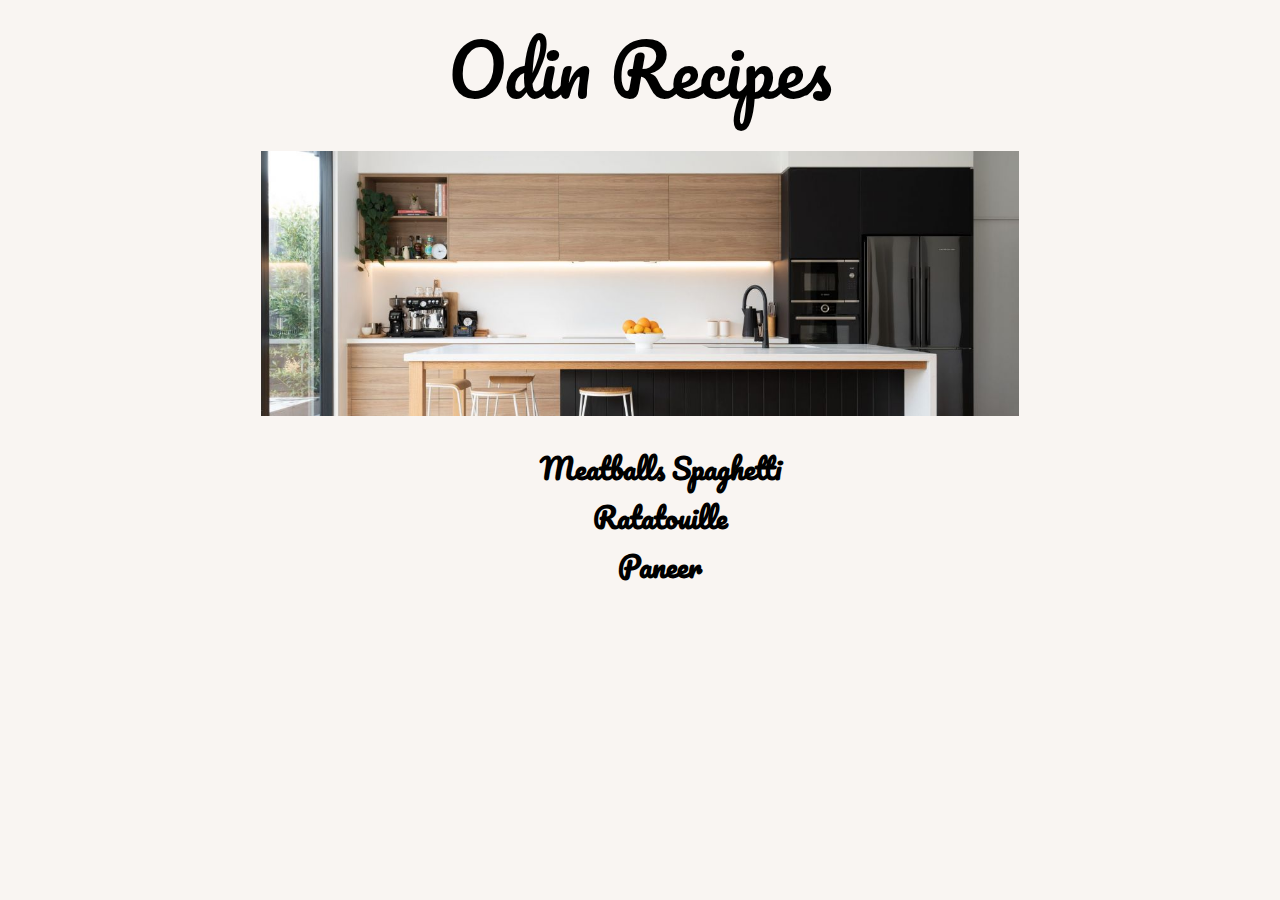
<file: odin-recipes/index.html>
<!DOCTYPE html>
<html lang="en">
  <head>
    <meta charset="UTF-8" />
    <meta name="viewport" content="width=device-width, initial-scale=1.0" />
    <link rel="preconnect" href="https://fonts.googleapis.com" />
    <link rel="preconnect" href="https://fonts.gstatic.com" crossorigin />
    <link
      href="https://fonts.googleapis.com/css2?family=Pacifico&display=swap"
      rel="stylesheet"
    />
    <link rel="preconnect" href="https://fonts.googleapis.com" />
    <link rel="preconnect" href="https://fonts.gstatic.com" crossorigin />
    <link
      href="https://fonts.googleapis.com/css2?family=Pacifico&display=swap"
      rel="stylesheet"
    />
    <title>odin-recipes</title>
    <link rel="stylesheet" href="./style.css" />
  </head>
  <body>
    <h1>Odin Recipes</h1>
    <div class="image">
      <img src="./images/kitchen.jpg" alt="A modern kitchen" />
    </div>
    <ul>
      <li>
        <a href="./recipes/meatballs-spaghetti.html">Meatballs Spaghetti</a>
      </li>
      <li>
        <a href="./recipes/ratatouille.html">Ratatouille</a>
      </li>
      <li>
        <a href="./recipes/paneer.html">Paneer</a>
      </li>
    </ul>
  </body>
</html>
</file>
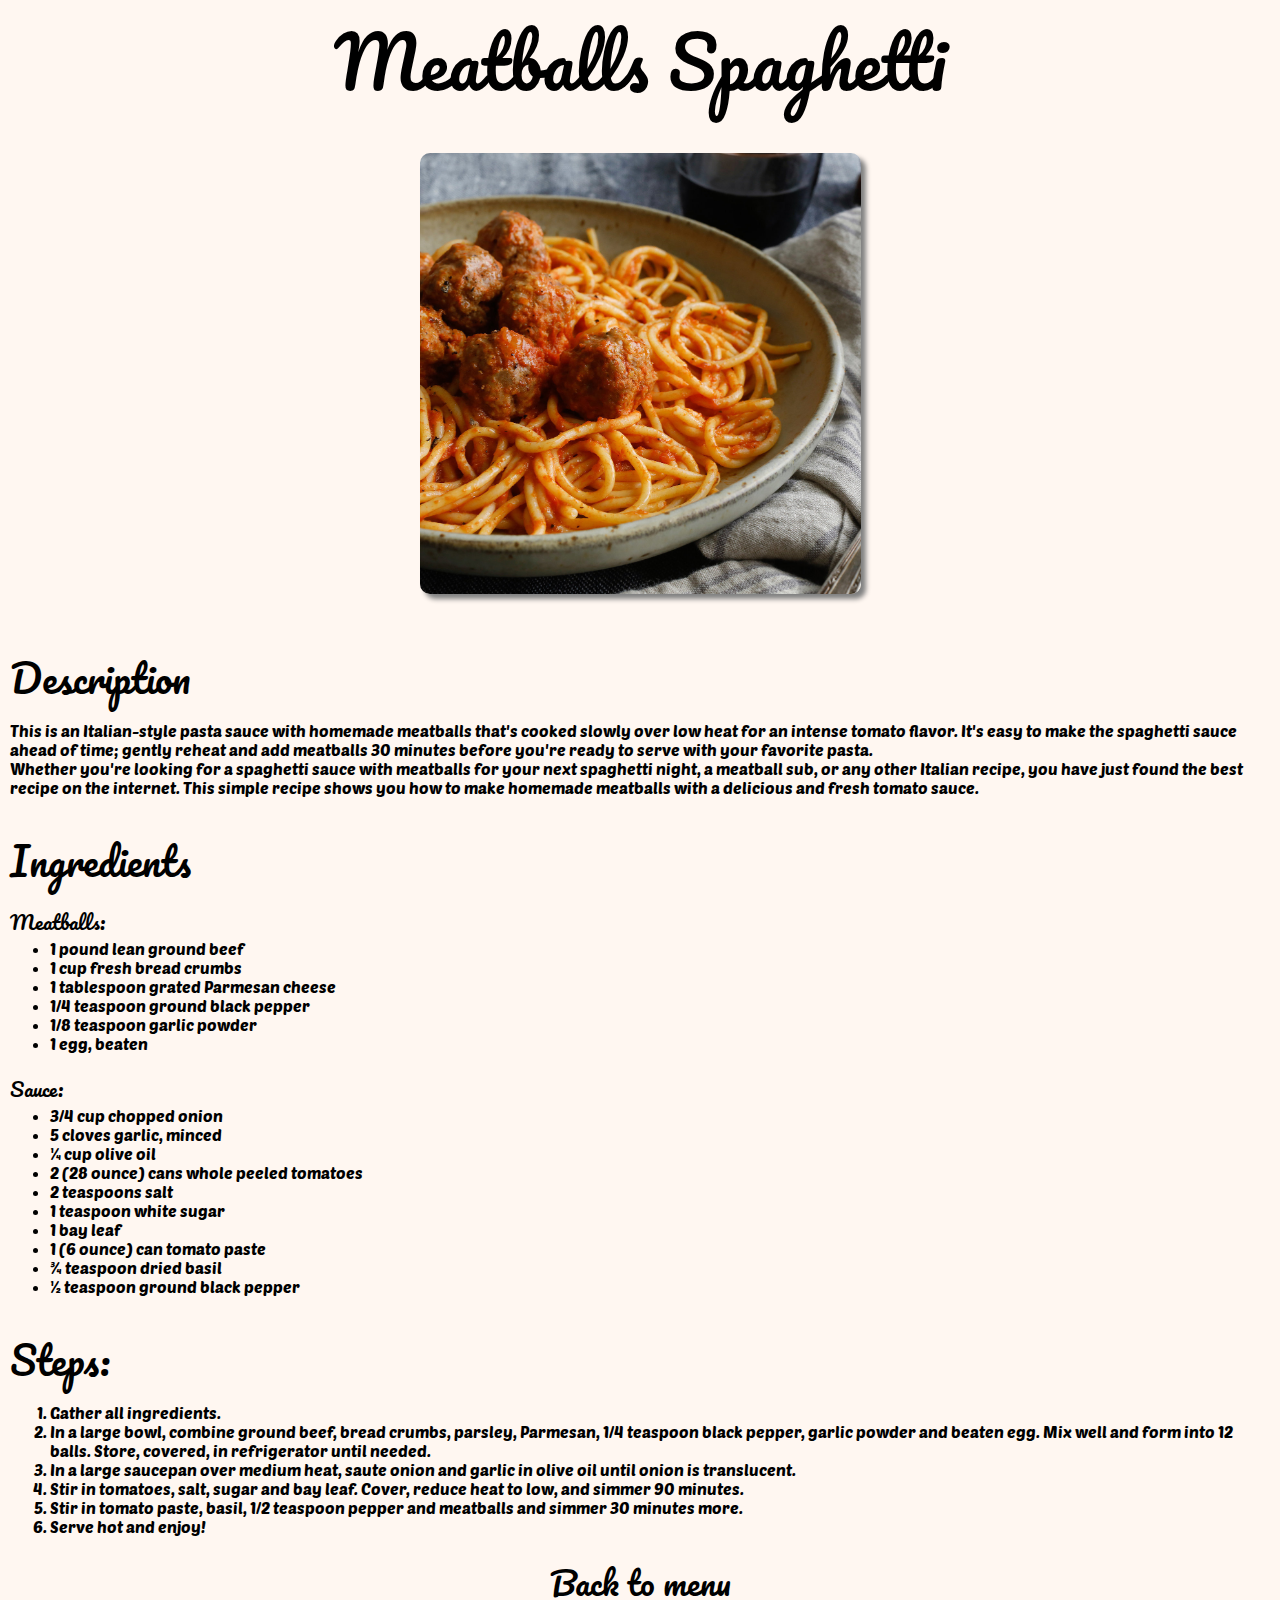
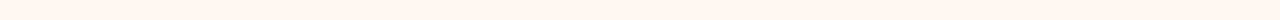
<file: odin-recipes/recipes/meatballs-spaghetti.html>
<!DOCTYPE html>
<html lang="en">
  <head>
    <meta charset="UTF-8" />
    <meta name="viewport" content="width=device-width, initial-scale=1.0" />
    <link rel="preconnect" href="https://fonts.googleapis.com" />
    <link rel="preconnect" href="https://fonts.gstatic.com" crossorigin />
    <link
      href="https://fonts.googleapis.com/css2?family=Pacifico&display=swap"
      rel="stylesheet"
    />
    <link rel="preconnect" href="https://fonts.googleapis.com" />
    <link rel="preconnect" href="https://fonts.gstatic.com" crossorigin />
    <link
      href="https://fonts.googleapis.com/css2?family=Pacifico&display=swap"
      rel="stylesheet"
    />
    <link rel="preconnect" href="https://fonts.googleapis.com" />
    <link rel="preconnect" href="https://fonts.gstatic.com" crossorigin />
    <link
      href="https://fonts.googleapis.com/css2?family=Poetsen+One&display=swap"
      rel="stylesheet"
    />
    <title>Meatballs Spaghetti</title>
    <link rel="stylesheet" href="../styles/meatballs.css" />
  </head>
  <body>
    <div class="header">
      <h3><a href="../index.html">Meatballs Spaghetti</a></h3>
    </div>
    <div class="image">
      <img
        src="../images/meatballs-final.jpg"
        alt="A delicious looking spaghetti with meatballs dish"
        width="600"
      />
    </div>

    <h4>Description</h4>
    <p>
      This is an Italian-style pasta sauce with homemade meatballs that's cooked
      slowly over low heat for an intense tomato flavor. It's easy to make the
      spaghetti sauce ahead of time; gently reheat and add meatballs 30 minutes
      before you're ready to serve with your favorite pasta.
    </p>
    <p class="paragraph-margin">
      Whether you're looking for a spaghetti sauce with meatballs for your next
      spaghetti night, a meatball sub, or any other Italian recipe, you have
      just found the best recipe on the internet. This simple recipe shows you
      how to make homemade meatballs with a delicious and fresh tomato sauce.
    </p>
    <h4>Ingredients</h4>
    <h5>Meatballs:</h5>
    <ul>
      <li>1 pound lean ground beef</li>
      <li>1 cup fresh bread crumbs</li>
      <li>1 tablespoon grated Parmesan cheese</li>
      <li>1/4 teaspoon ground black pepper</li>
      <li>1/8 teaspoon garlic powder</li>
      <li>1 egg, beaten</li>
    </ul>
    <br />
    <h5>Sauce:</h5>
    <ul>
      <li>3/4 cup chopped onion</li>
      <li>5 cloves garlic, minced</li>
      <li>¼ cup olive oil</li>
      <li>2 (28 ounce) cans whole peeled tomatoes</li>
      <li>2 teaspoons salt</li>
      <li>1 teaspoon white sugar</li>
      <li>1 bay leaf</li>
      <li>1 (6 ounce) can tomato paste</li>
      <li>¾ teaspoon dried basil</li>
      <li>½ teaspoon ground black pepper</li>
    </ul>
    <h4 class="margin-top font-size">Steps:</h4>
    <ol>
      <li>Gather all ingredients.</li>
      <li>
        In a large bowl, combine ground beef, bread crumbs, parsley, Parmesan,
        1/4 teaspoon black pepper, garlic powder and beaten egg. Mix well and
        form into 12 balls. Store, covered, in refrigerator until needed.
      </li>
      <li>
        In a large saucepan over medium heat, saute onion and garlic in olive
        oil until onion is translucent.
      </li>
      <li>
        Stir in tomatoes, salt, sugar and bay leaf. Cover, reduce heat to low,
        and simmer 90 minutes.
      </li>
      <li>
        Stir in tomato paste, basil, 1/2 teaspoon pepper and meatballs and
        simmer 30 minutes more.
      </li>
      <li>Serve hot and enjoy!</li>
    </ol>
    <br />
    <div class="back">
      <h4><a href="../index.html">Back to menu</a></h4>
    </div>
  </body>
</html>
</file>
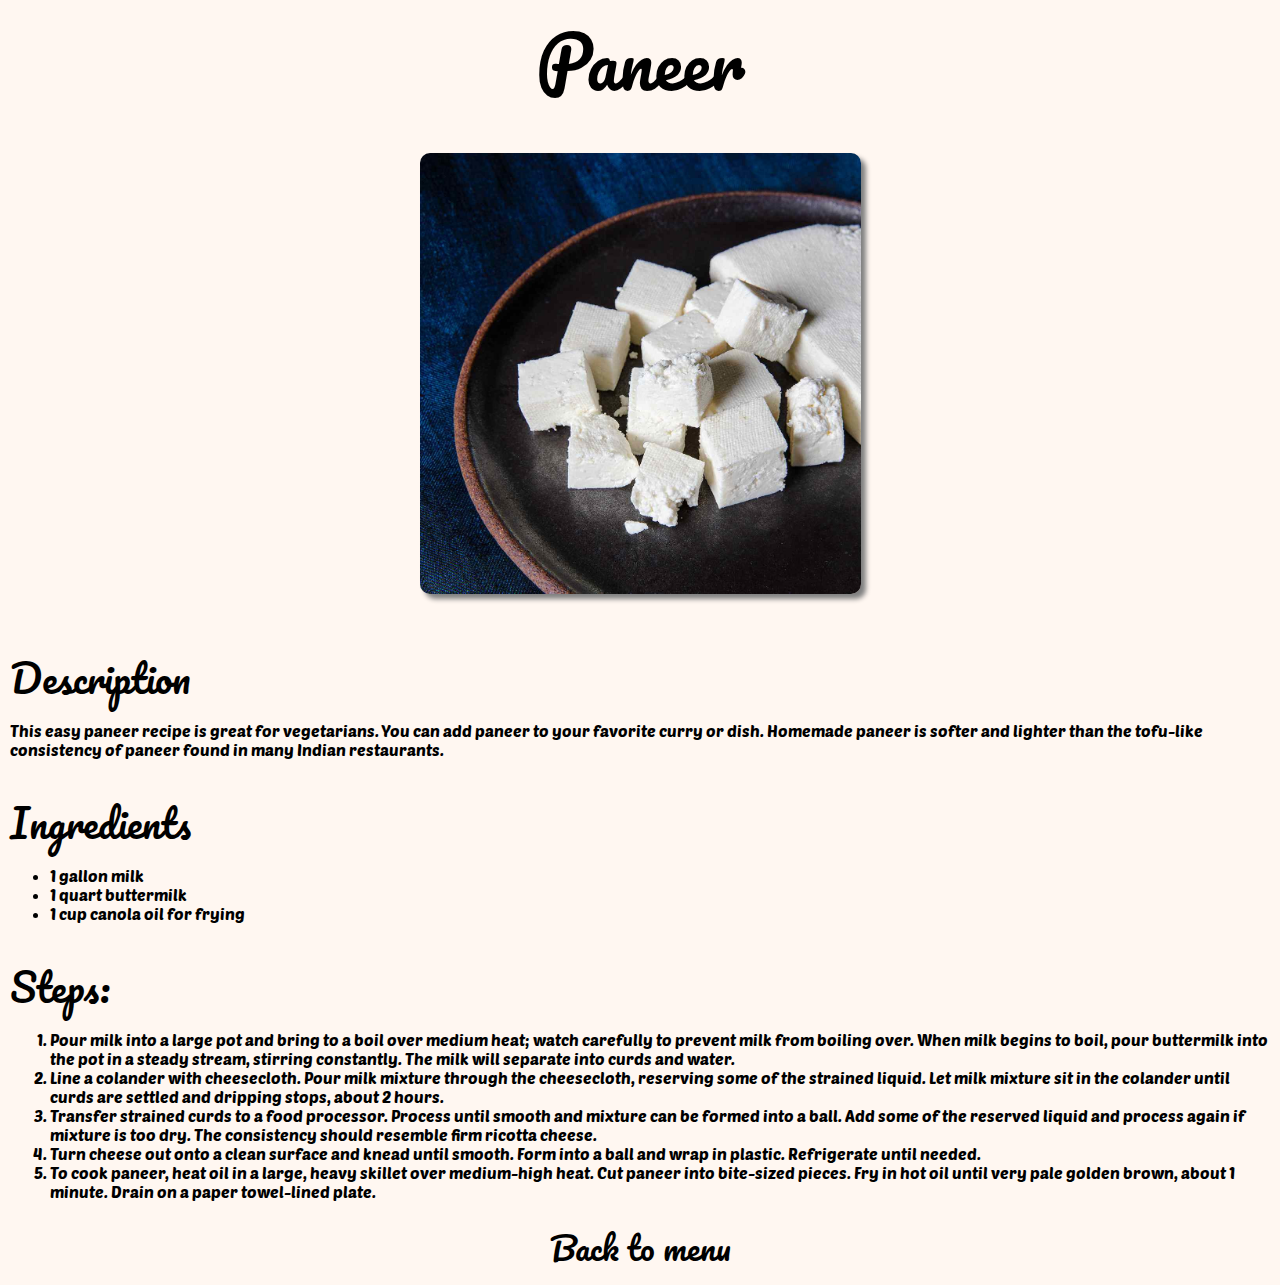
<file: odin-recipes/recipes/paneer.html>
<!DOCTYPE html>
<html lang="en">
  <head>
    <meta charset="UTF-8" />
    <meta name="viewport" content="width=device-width, initial-scale=1.0" />
    <link rel="preconnect" href="https://fonts.googleapis.com" />
    <link rel="preconnect" href="https://fonts.gstatic.com" crossorigin />
    <link
      href="https://fonts.googleapis.com/css2?family=Pacifico&display=swap"
      rel="stylesheet"
    />
    <link rel="preconnect" href="https://fonts.googleapis.com" />
    <link rel="preconnect" href="https://fonts.gstatic.com" crossorigin />
    <link
      href="https://fonts.googleapis.com/css2?family=Pacifico&display=swap"
      rel="stylesheet"
    />
    <link rel="preconnect" href="https://fonts.googleapis.com" />
    <link rel="preconnect" href="https://fonts.gstatic.com" crossorigin />
    <link
      href="https://fonts.googleapis.com/css2?family=Poetsen+One&display=swap"
      rel="stylesheet"
    />
    <title>Document</title>
    <link rel="stylesheet" href="../styles/paneer.css" />
  </head>
  <body>
    <div class="header">
      <h3><a href="../index.html">Paneer</a></h3>
    </div>
    <div class="image">
      <img
        src="../images/paneer-final.jpg"
        alt="A fresh block of paneer"
        width="600"
      />
    </div>
    <h4>Description</h4>
    <p class="paragraph-margin">
      This easy paneer recipe is great for vegetarians. You can add paneer to
      your favorite curry or dish. Homemade paneer is softer and lighter than
      the tofu-like consistency of paneer found in many Indian restaurants.
    </p>
    <h4>Ingredients</h4>
    <ul>
      <li>1 gallon milk</li>
      <li>1 quart buttermilk</li>
      <li>1 cup canola oil for frying</li>
    </ul>
    <h4 class="margin-top font-size">Steps:</h4>
    <ol>
      <li>
        Pour milk into a large pot and bring to a boil over medium heat; watch
        carefully to prevent milk from boiling over. When milk begins to boil,
        pour buttermilk into the pot in a steady stream, stirring constantly.
        The milk will separate into curds and water.
      </li>
      <li>
        Line a colander with cheesecloth. Pour milk mixture through the
        cheesecloth, reserving some of the strained liquid. Let milk mixture sit
        in the colander until curds are settled and dripping stops, about 2
        hours.
      </li>
      <li>
        Transfer strained curds to a food processor. Process until smooth and
        mixture can be formed into a ball. Add some of the reserved liquid and
        process again if mixture is too dry. The consistency should resemble
        firm ricotta cheese.
      </li>
      <li>
        Turn cheese out onto a clean surface and knead until smooth. Form into a
        ball and wrap in plastic. Refrigerate until needed.
      </li>
      <li>
        To cook paneer, heat oil in a large, heavy skillet over medium-high
        heat. Cut paneer into bite-sized pieces. Fry in hot oil until very pale
        golden brown, about 1 minute. Drain on a paper towel-lined plate.
      </li>
    </ol>
    <br />
    <div class="back">
      <h4><a href="../index.html">Back to menu</a></h4>
    </div>
  </body>
</html>
</file>
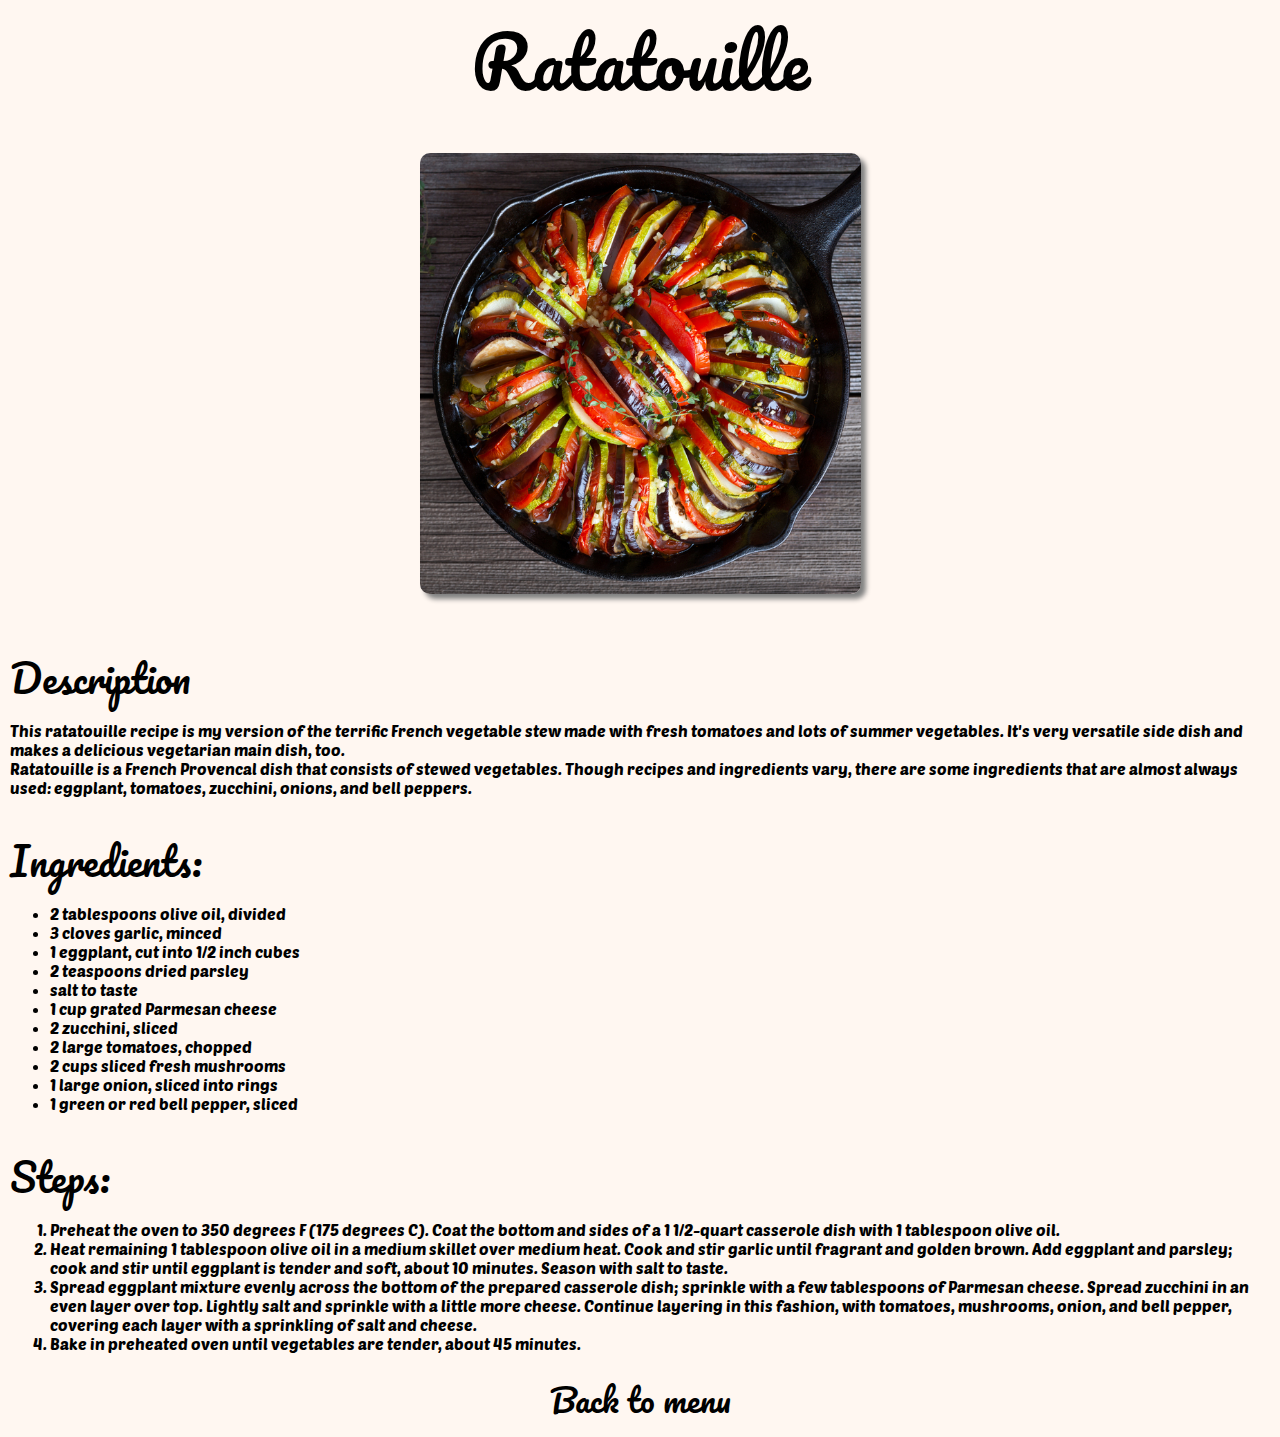
<file: odin-recipes/recipes/ratatouille.html>
<!DOCTYPE html>
<html lang="en">
  <head>
    <meta charset="UTF-8" />
    <meta name="viewport" content="width=device-width, initial-scale=1.0" />
    <link rel="preconnect" href="https://fonts.googleapis.com" />
    <link rel="preconnect" href="https://fonts.gstatic.com" crossorigin />
    <link
      href="https://fonts.googleapis.com/css2?family=Pacifico&display=swap"
      rel="stylesheet"
    />
    <link rel="preconnect" href="https://fonts.googleapis.com" />
    <link rel="preconnect" href="https://fonts.gstatic.com" crossorigin />
    <link
      href="https://fonts.googleapis.com/css2?family=Pacifico&display=swap"
      rel="stylesheet"
    />
    <link rel="preconnect" href="https://fonts.googleapis.com" />
    <link rel="preconnect" href="https://fonts.gstatic.com" crossorigin />
    <link
      href="https://fonts.googleapis.com/css2?family=Poetsen+One&display=swap"
      rel="stylesheet"
    />
    <title>Document</title>
    <link rel="stylesheet" href="../styles/ratatouille.css" />
  </head>
  <body>
    <div class="header">
      <h3><a href="../index.html">Ratatouille</a></h3>
    </div>
    <div class="image">
      <img
        src="../images/ratatouille-final.jpg"
        alt="A freshly cooked dis of ratatouille"
        width="600"
      />
    </div>
    <h4>Description</h4>
    <p>
      This ratatouille recipe is my version of the terrific French vegetable
      stew made with fresh tomatoes and lots of summer vegetables. It's very
      versatile side dish and makes a delicious vegetarian main dish, too.
    </p>
    <p class="paragraph-margin">
      Ratatouille is a French Provencal dish that consists of stewed vegetables.
      Though recipes and ingredients vary, there are some ingredients that are
      almost always used: eggplant, tomatoes, zucchini, onions, and bell
      peppers.
    </p>
    <h4>Ingredients:</h4>
    <ul>
      <li>2 tablespoons olive oil, divided</li>
      <li>3 cloves garlic, minced</li>
      <li>1 eggplant, cut into 1/2 inch cubes</li>
      <li>2 teaspoons dried parsley</li>
      <li>salt to taste</li>
      <li>1 cup grated Parmesan cheese</li>
      <li>2 zucchini, sliced</li>
      <li>2 large tomatoes, chopped</li>
      <li>2 cups sliced fresh mushrooms</li>
      <li>1 large onion, sliced into rings</li>
      <li>1 green or red bell pepper, sliced</li>
    </ul>
    <h4 class="margin-top font-size">Steps:</h4>
    <ol>
      <li>
        Preheat the oven to 350 degrees F (175 degrees C). Coat the bottom and
        sides of a 1 1/2-quart casserole dish with 1 tablespoon olive oil.
      </li>
      <li>
        Heat remaining 1 tablespoon olive oil in a medium skillet over medium
        heat. Cook and stir garlic until fragrant and golden brown. Add eggplant
        and parsley; cook and stir until eggplant is tender and soft, about 10
        minutes. Season with salt to taste.
      </li>
      <li>
        Spread eggplant mixture evenly across the bottom of the prepared
        casserole dish; sprinkle with a few tablespoons of Parmesan cheese.
        Spread zucchini in an even layer over top. Lightly salt and sprinkle
        with a little more cheese. Continue layering in this fashion, with
        tomatoes, mushrooms, onion, and bell pepper, covering each layer with a
        sprinkling of salt and cheese.
      </li>
      <li>
        Bake in preheated oven until vegetables are tender, about 45 minutes.
      </li>
    </ol>
    <br />
    <div class="back">
      <h4><a href="../index.html">Back to menu</a></h4>
    </div>
  </body>
</html>
</file>
<file: odin-recipes/style.css>
body {
    background-color: #F9F5F2;
}

h1 {
    text-align: center;
    font-weight: 500;
    font-family: "Pacifico", cursive;
    font-size: 70px;
    margin-top: 0;
    margin-bottom: 20px;
}

.image {
    display:flex;
    justify-content: center;
    margin-bottom: 10px;
    margin-left: auto;
    margin-right: auto;
}

.image img {
    width: 60%;
}

ul {
    font-family: "Pacifico", cursive;
    font-size: 28px;
    font-weight: bold;
    text-align: center;
    list-style-type: none;
}

ul li a {
    color: black;
    text-decoration: none;
}

ul li:hover a {
    color: rgb(22, 22, 22);
    text-shadow: 0 0 0.75px black;
    text-decoration: none;
}
</file>
<file: odin-recipes/styles/meatballs.css>
* {
    margin: 0 ;
    padding: 0% auto;
    box-sizing: border-box;
}

body {
    background-color: #fff7f1;
    margin: 0 10px;
    padding: 0%;
}

h3 {
    text-align: center;
    font-family: "Pacifico", cursive;
    font-size: 70px;
    font-weight: 400;
}

h4 {
    text-align: left;
    font-family: "Pacifico", cursive;
    font-size: 38px;
    font-weight:100;
    margin-bottom: 10px;
}

h5 {

    text-align: left;
    font-family: "Pacifico", cursive;
    font-size: 20px;
    font-weight:200;
}

p {
    text-align: left;
    font-family: "Poetsen One", sans-serif;
    font-size: 16px;
    font-weight: 100;   
}

.margin-top {
    margin-top: 30px;
}


.paragraph-margin {
    margin-bottom: 30px;
}
ul, ol {
    text-align: left;
    font-family: "Poetsen One", sans-serif;
    font-size: 16px;
    font-weight: 200;
}

.image {
    display:flex;
    justify-content: center;
    margin-bottom: 10px;
    margin-left: auto;
    margin-right: auto;
    margin-bottom: 50px;
}

.image img {
    border-radius: 10px;
    box-shadow: 5px 5px 5px grey;
    width: 35%;
}
/* .back {
    margin-bottom: 0;
} */
.header {
    margin-bottom: 30px;
}
.header h3 {
    font-family: "Pacifico", cursive;
    font-weight: 500;
    text-align: center;
}

.header a {
    color: black;
    text-decoration: none;
}

.header:hover a {
    color: rgb(22, 22, 22);
    text-shadow: 0 0 0.75px black;
    text-decoration: none;
}

.back {
    margin-top: 0;
    padding-top: 0;
}
.back h4 {
    font-family: "Pacifico", cursive;
    font-size:32px;
    font-weight: 300;
    text-align: center;
}

.back a {
    color: black;
    text-decoration: none;
}

.back:hover a {
    color: rgb(22, 22, 22);
    text-shadow: 0 0 0.75px black;
    text-decoration: none;
}
</file>
<file: odin-recipes/styles/paneer.css>
* {
    margin: 0 ;
    padding: 0% auto;
    box-sizing: border-box;
}

body {
    background-color: #fff7f1;
    margin: 0 10px;
    padding: 0%;
}

h3 {
    text-align: center;
    font-family: "Pacifico", cursive;
    font-size: 70px;
    font-weight: 400;
}

h4 {
    text-align: left;
    font-family: "Pacifico", cursive;
    font-size: 38px;
    font-weight:100;
    margin-bottom: 10px;
}

h5 {

    text-align: left;
    font-family: "Pacifico", cursive;
    font-size: 20px;
    font-weight:200;
}

p {
    text-align: left;
    font-family: "Poetsen One", sans-serif;
    font-size: 16px;
    font-weight: 100;   
}

.margin-top {
    margin-top: 30px;
}


.paragraph-margin {
    margin-bottom: 30px;
}
ul, ol {
    text-align: left;
    font-family: "Poetsen One", sans-serif;
    font-size: 16px;
    font-weight: 200;
}

.image {
    display:flex;
    justify-content: center;
    margin-bottom: 10px;
    margin-left: auto;
    margin-right: auto;
    margin-bottom: 50px;

}

.image img {
    border-radius: 10px;
    box-shadow: 5px 5px 5px grey;
    width: 35%;
}
/* .back {
    margin-bottom: 0;
} */
.header {
    margin-bottom: 30px;
}
.header h3 {
    font-family: "Pacifico", cursive;
    font-weight: 500;
    text-align: center;
}

.header a {
    color: black;
    text-decoration: none;
}

.header:hover a {
    color: rgb(22, 22, 22);
    text-shadow: 0 0 0.75px black;
    text-decoration: none;
}

.back {
    margin-top: 0;
    padding-top: 0;
}
.back h4 {
    font-family: "Pacifico", cursive;
    font-size:32px;
    font-weight: 300;
    text-align: center;
}

.back a {
    color: black;
    text-decoration: none;
}

.back:hover a {
    color: rgb(22, 22, 22);
    text-shadow: 0 0 0.75px black;
    text-decoration: none;
}
</file>
<file: odin-recipes/styles/ratatouille.css>
* {
    margin: 0 ;
    padding: 0% auto;
    box-sizing: border-box;
}

body {
    background-color: #fff7f1;
    margin: 0 10px;
    padding: 0%;
}

h3 {
    text-align: center;
    font-family: "Pacifico", cursive;
    font-size: 70px;
    font-weight: 400;
}

h4 {
    text-align: left;
    font-family: "Pacifico", cursive;
    font-size: 38px;
    font-weight:100;
    margin-bottom: 10px;
}

h5 {

    text-align: left;
    font-family: "Pacifico", cursive;
    font-size: 20px;
    font-weight:200;
}

p {
    text-align: left;
    font-family: "Poetsen One", sans-serif;
    font-size: 16px;
    font-weight: 100;   
}

.margin-top {
    margin-top: 30px;
}


.paragraph-margin {
    margin-bottom: 30px;
}
ul, ol {
    text-align: left;
    font-family: "Poetsen One", sans-serif;
    font-size: 16px;
    font-weight: 200;
}

.image {
    display:flex;
    justify-content: center;
    margin-bottom: 10px;
    margin-left: auto;
    margin-right: auto;
    margin-bottom: 50px;

}

.image img {
    border-radius: 10px;
    box-shadow: 5px 5px 5px grey;
    width: 35%;
}
/* .back {
    margin-bottom: 0;
} */
.header {
    margin-bottom: 30px;
}
.header h3 {
    font-family: "Pacifico", cursive;
    font-weight: 500;
    text-align: center;
}

.header a {
    color: black;
    text-decoration: none;
}

.header:hover a {
    color: rgb(22, 22, 22);
    text-shadow: 0 0 0.75px black;
    text-decoration: none;
}

.back {
    margin-top: 0;
    padding-top: 0;
}
.back h4 {
    font-family: "Pacifico", cursive;
    font-size:32px;
    font-weight: 300;
    text-align: center;
}

.back a {
    color: black;
    text-decoration: none;
}

.back:hover a {
    color: rgb(22, 22, 22);
    text-shadow: 0 0 0.75px black;
    text-decoration: none;
}
</file>
